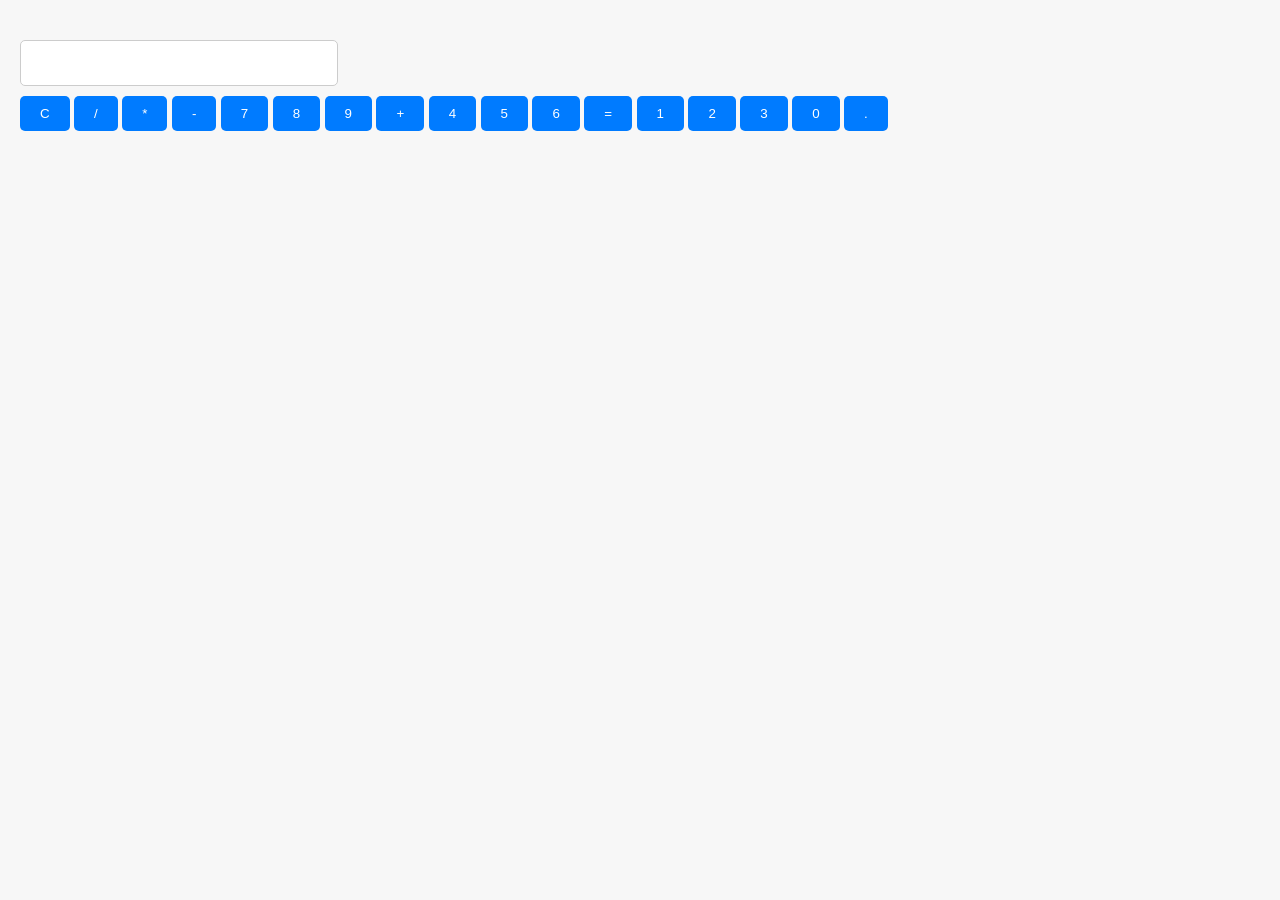
<file: Calculater/index.html>
<!DOCTYPE html>
<html lang="en">
<head>
    <meta charset="UTF-8">
    <meta http-equiv="X-UA-Compatible" content="IE=edge">
    <meta name="viewport" content="width=device-width, initial-scale=1.0">
    <title>Basic Calculator</title>
    <link rel="stylesheet" href="style.css">
</head>
<body>
    <div class="calculator">
        <input type="text" id="result" readonly>
        <div class="buttons">
            <button class="clear">C</button>
            <button class="operator">/</button>
            <button class="operator">*</button>
            <button class="operator">-</button>
            <button class="number">7</button>
            <button class="number">8</button>
            <button class="number">9</button>
            <button class="operator">+</button>
            <button class="number">4</button>
            <button class="number">5</button>
            <button class="number">6</button>
            <button class="equals">=</button>
            <button class="number">1</button>
            <button class="number">2</button>
            <button class="number">3</button>
            <button class="number">0</button>
            <button class="decimal">.</button>
        </div>
    </div>
    <script src="index.js"></script>
</body>
</html>
</file>
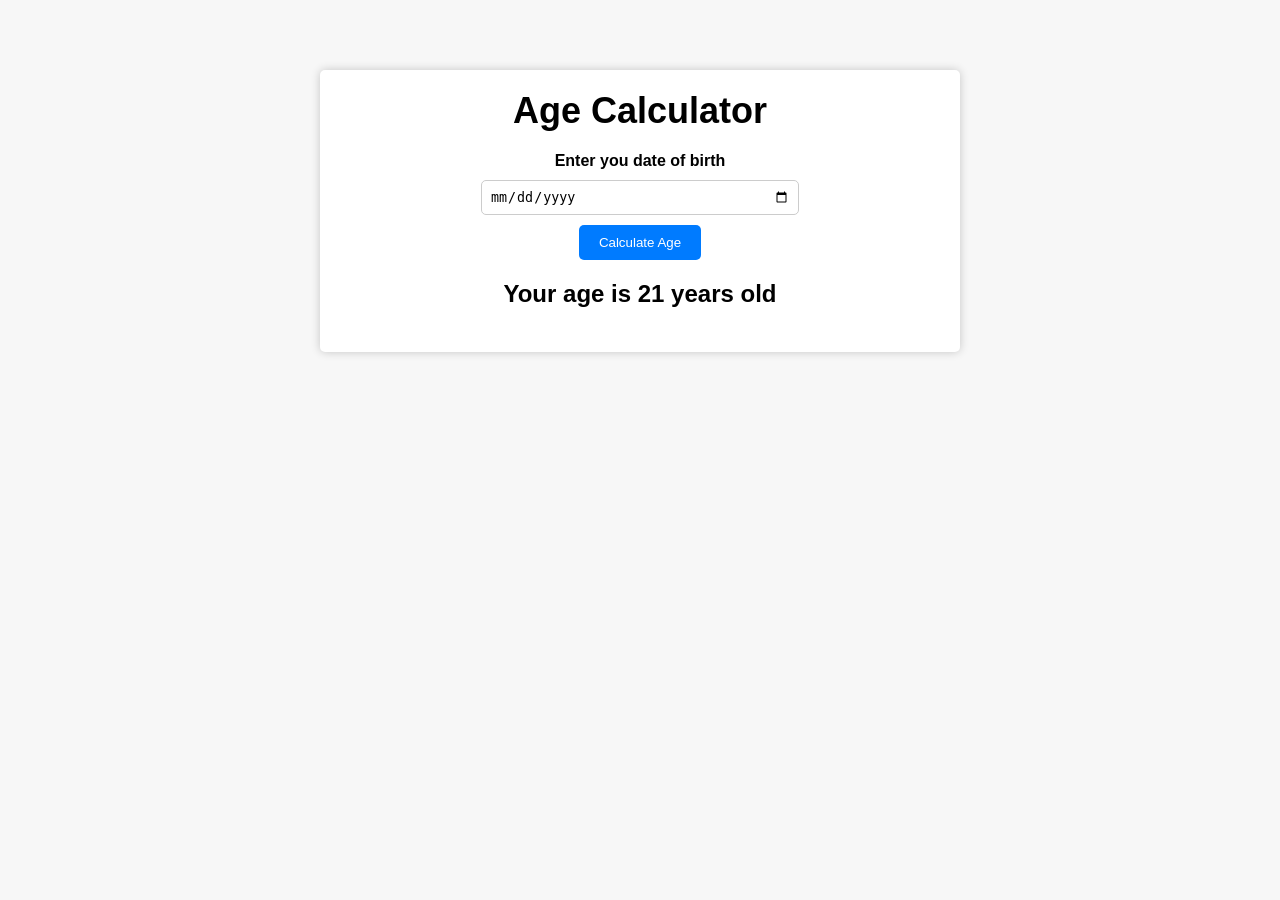
<file: Meine Projekte/Age Calculater/index.html>
<!DOCTYPE html>
<html lang="en">
<head>
    <meta charset="UTF-8">
    <meta http-equiv="X-UA-Compatible" content="IE=edge">
    <meta name="viewport" content="width=device-width, initial-scale=1.0">
    <title>Age Calculator</title>
    <link rel="stylesheet" href="style.css">
</head>
<body>
    <div class="container">
        <h1>Age Calculator</h1>
        <div class="form">
            <label for="birthday">Enter you date of birth</label>
            <input type="date" id="birthday" name="birthday">
            <button id="btn">Calculate Age</button>
            <p id="result">Your age is 21 years old</p>
        </div>
    </div>

    <script src="index.js"></script>
</body>
</html>
</file>
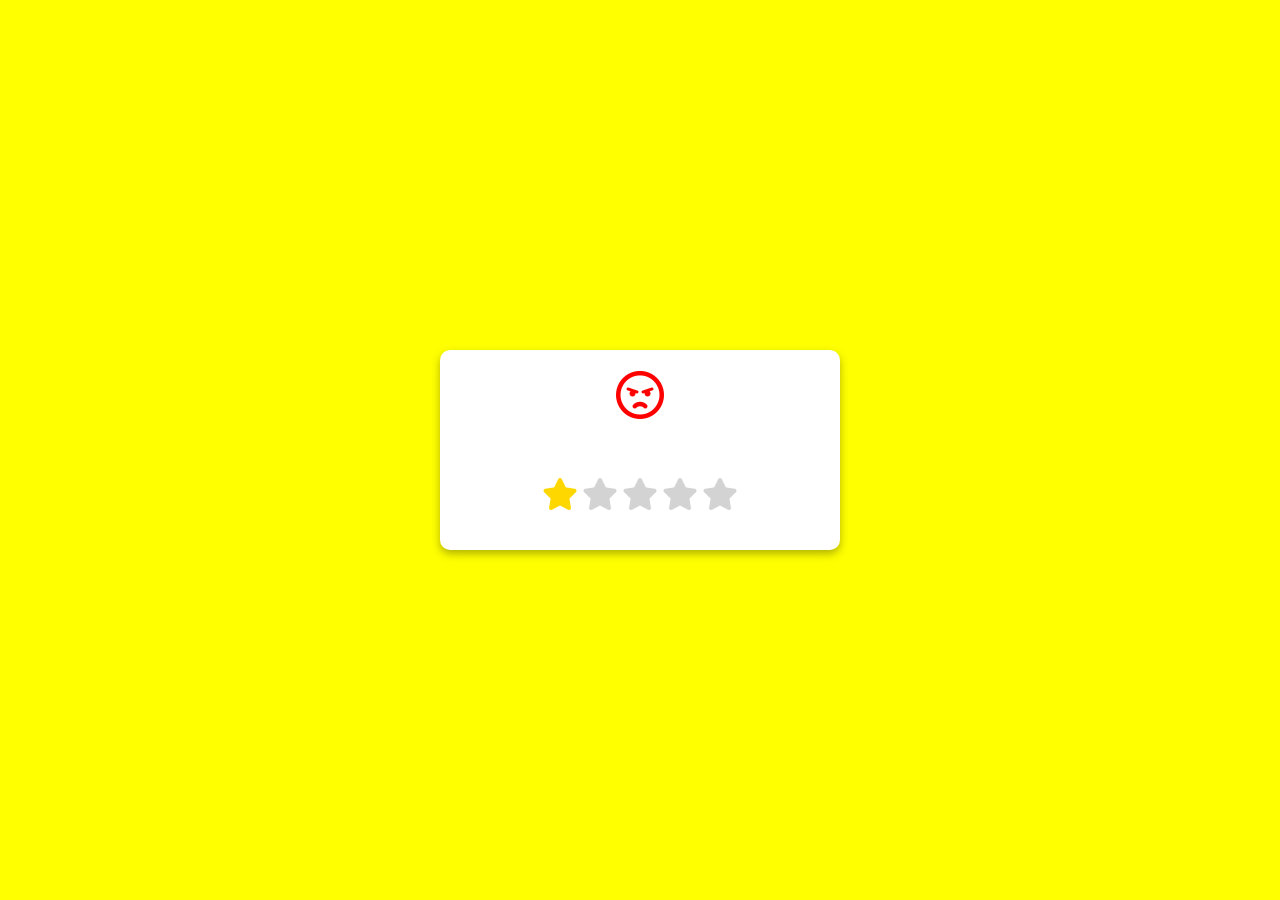
<file: Meine Projekte/Emoji-Rating/index.html>
<!DOCTYPE html>
<html lang="en">
<head>
  <meta charset="UTF-8">
  <meta http-equiv ="X-UA-Compatible" content="IE-edge">
  <meta name="viewport" content="width=device-width, 
  initial-scale=1.0">
  <title>Emoji Rating </title>
  <link rel="stylesheet" href="https://cdnjs.cloudflare.com/ajax/libs/font-awesome/6.5.1/css/all.min.css" integrity="sha512-DTOQO9RWCH3ppGqcWaEA1BIZOC6xxalwEsw9c2QQeAIftl+Vegovlnee1c9QX4TctnWMn13TZye+giMm8e2LwA==" crossorigin="anonymous" referrerpolicy="no-referrer" />
  <link rel="stylesheet" href="style.css">
</head>
<body>
  <div class="feedback-container">
    <div class="emoji-container">
      <i class="far fa-angry fa-3x"></i>
      <i class="far fa-frown fa-3x"></i>
      <i class="far fa-meh fa-3x"></i>
      <i class="far fa-smile fa-3x"></i>
      <i class="far fa-laugh fa-3x"></i>
    </div>
    <div class="rating-container">
      <i class="fa-solid fa-star fa-2x active"></i>
      <i class="fa-solid fa-star fa-2x"></i>
      <i class="fa-solid fa-star fa-2x"></i>
      <i class="fa-solid fa-star fa-2x"></i>
      <i class="fa-solid fa-star fa-2x"></i>
    </div>
  </div>
  <script src="index.js"></script>
</body>
</html>
</file>
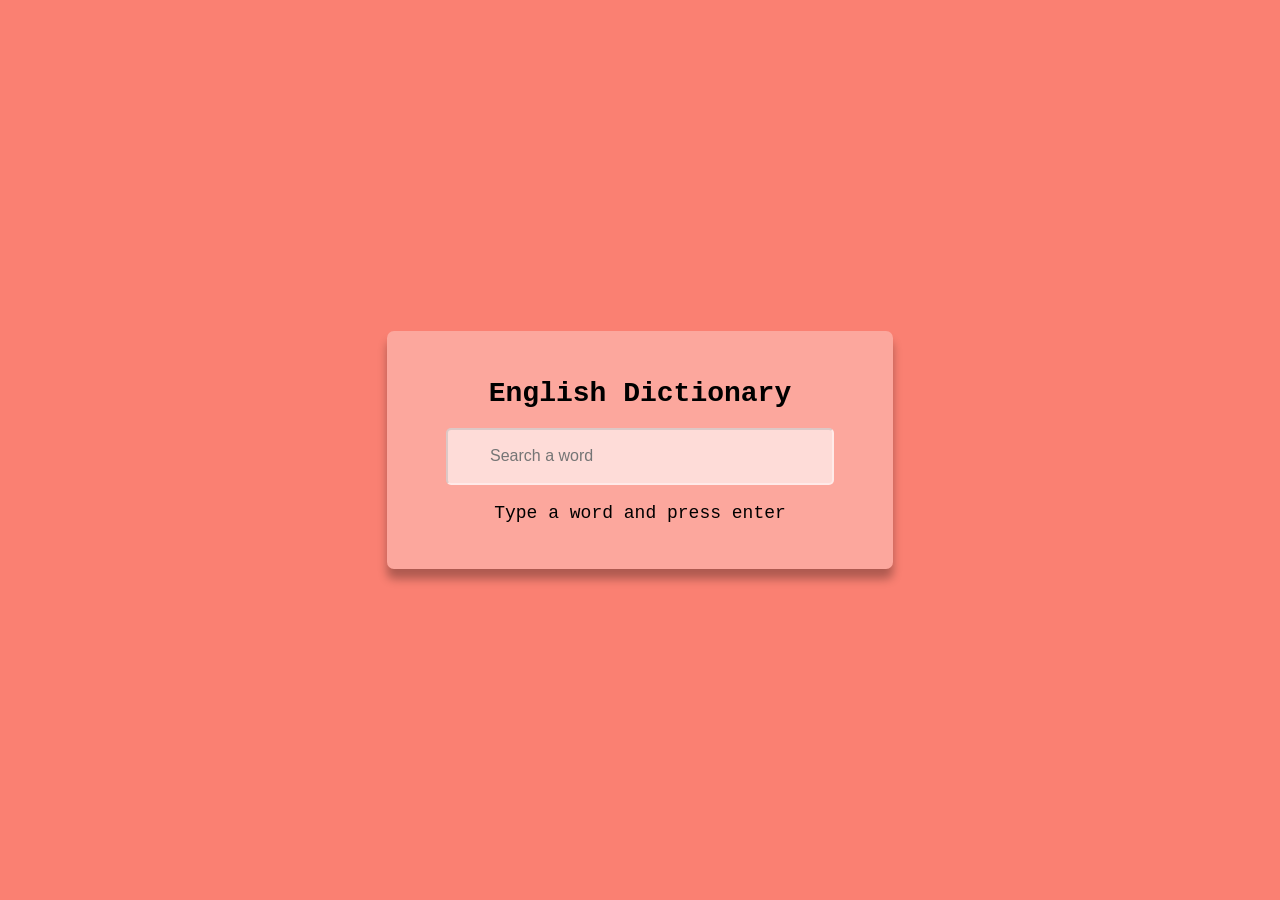
<file: Meine Projekte/English Dictionary/index.html>
<!DOCTYPE html>
<html lang="en">
  <head>
    <meta charset="UTF-8" />
    <meta http-equiv="X-UA-Compatible" content="IE=edge" />
    <meta name="viewport" content="width=device-width, initial-scale=1.0" />
    <title>English Dictionary</title>
    <link rel="stylesheet" href="style.css">
  </head>
  <body>
    <div class="container">
      <h1 class="heading">English Dictionary</h1>
      <input placeholder="Search a word" type="text" class="input" id="input" />
      <p class="info-text" id="info-text">Type a word and press enter</p>
      <div class="meaning-container" id="meaning-container">
        <p>Word Title: <span class="title" id="title">___</span></p>
        <p>Meaning: <span class="meaning" id="meaning">___</span></p>
        <audio src="" controls id="audio"></audio>
      </div>
    </div>
    <script src="index.js"></script>
  </body>
</html>
</file>
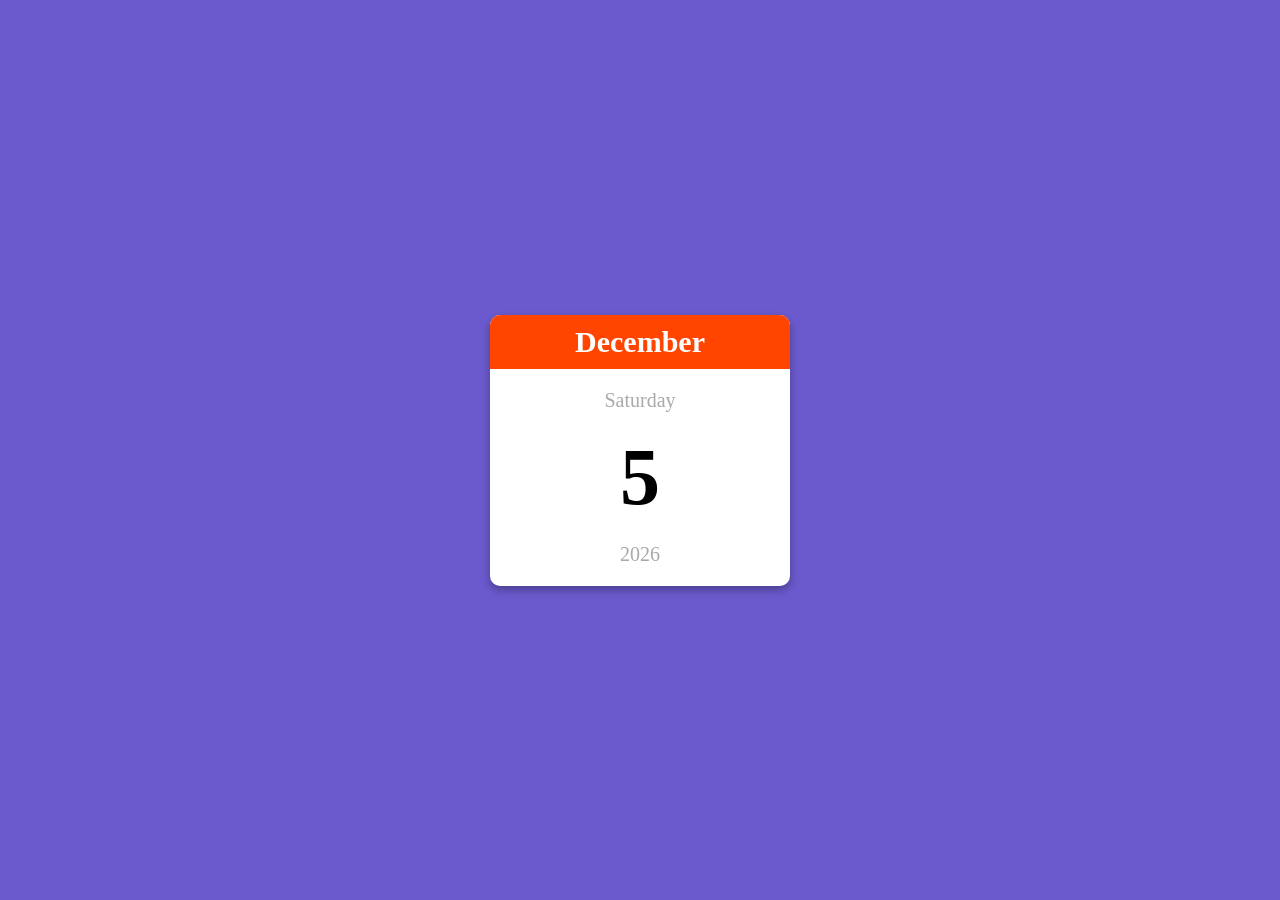
<file: Meine Projekte/Mini Calender/index.html>
<!DOCTYPE html>
<html lang="en">
  <head>
    <meta charset="UTF-8" />
    <meta http-equiv="X-UA-Compatible" content="IE=edge" />
    <meta name="viewport" content="width=device-width, initial-scale=1.0" />
    <title>Mini Calendar</title>
    <link rel="stylesheet" href="style.css" />
  </head>
  <body>
    <div class="calendar-container">
      <p class="month-name" id="month-name">April</p>
      <p class="day-name" id="day-name">Friday</p>
      <p class="day-number" id="day-number">20</p>
      <p class="year" id="year">2020</p>
    </div>
    <script src="index.js"></script>
  </body>
</html>
</file>
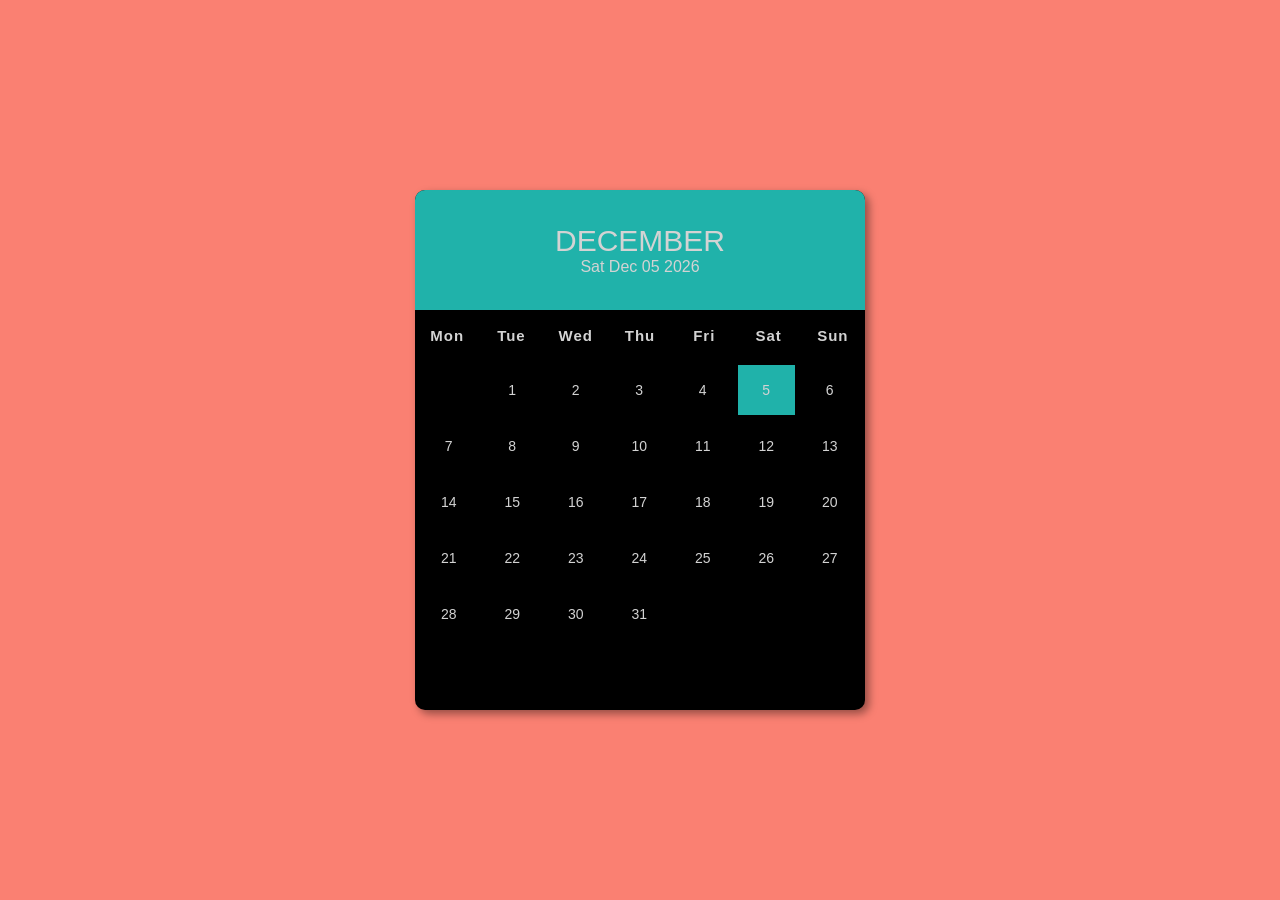
<file: Meine Projekte/Month Calender/index.html>
<!DOCTYPE html>
<html lang="en">
  <head>
    <meta charset="UTF-8" />
    <meta http-equiv="X-UA-Compatible" content="IE=edge" />
    <meta name="viewport" content="width=device-width, initial-scale=1.0" />
    <title>Month Calender</title>
    <link rel="stylesheet" href="style.css" />
  </head>
  <body>
    <div class="container">
      <div class="calender">
        <div class="month">
          <div class="date">
            <h1></h1>
            <p></p>
          </div>
        </div>
        <div class="weekdays">
          <div>Mon</div>
          <div>Tue</div>
          <div>Wed</div>
          <div>Thu</div>
          <div>Fri</div>
          <div>Sat</div>
          <div>Sun</div>
        </div>
        <div class="days"></div>
      </div>
    </div>
    <script src="index.js"></script>
  </body>
</html>
</file>
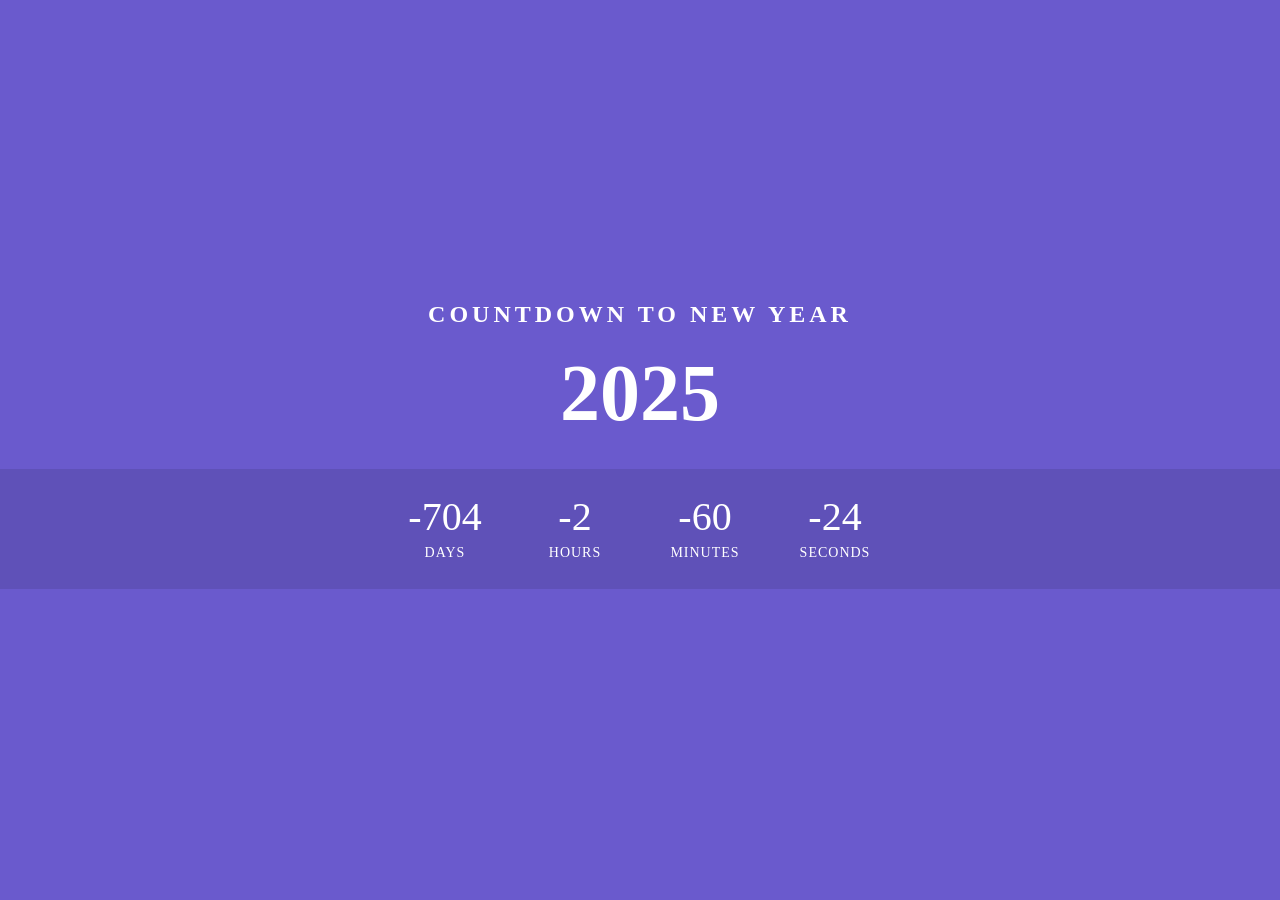
<file: Meine Projekte/New Year Countdown/index.html>
<!DOCTYPE html>
<html lang="en">
<head>
  <meta charset="UTF-8">
  <meta name="viewport" content="width=device-width, initial-scale=1.0">
  <meta http-equiv="X-UA-Compatible" content="IE=edge">
  <title>New Year Countdown</title>
  <link rel="stylesheet" href="style.css">
</head>
<body>
  <h2>Countdown to New Year</h2>
  <div class="year">2025</div>
  <div class="countdown">
    <div id="day">00</div>
    <div id="hour">00</div>
    <div id="minute">00</div>
    <div id="second">00</div>
  </div>
  <script src="index.js"></script>
</body>
</html>
</file>
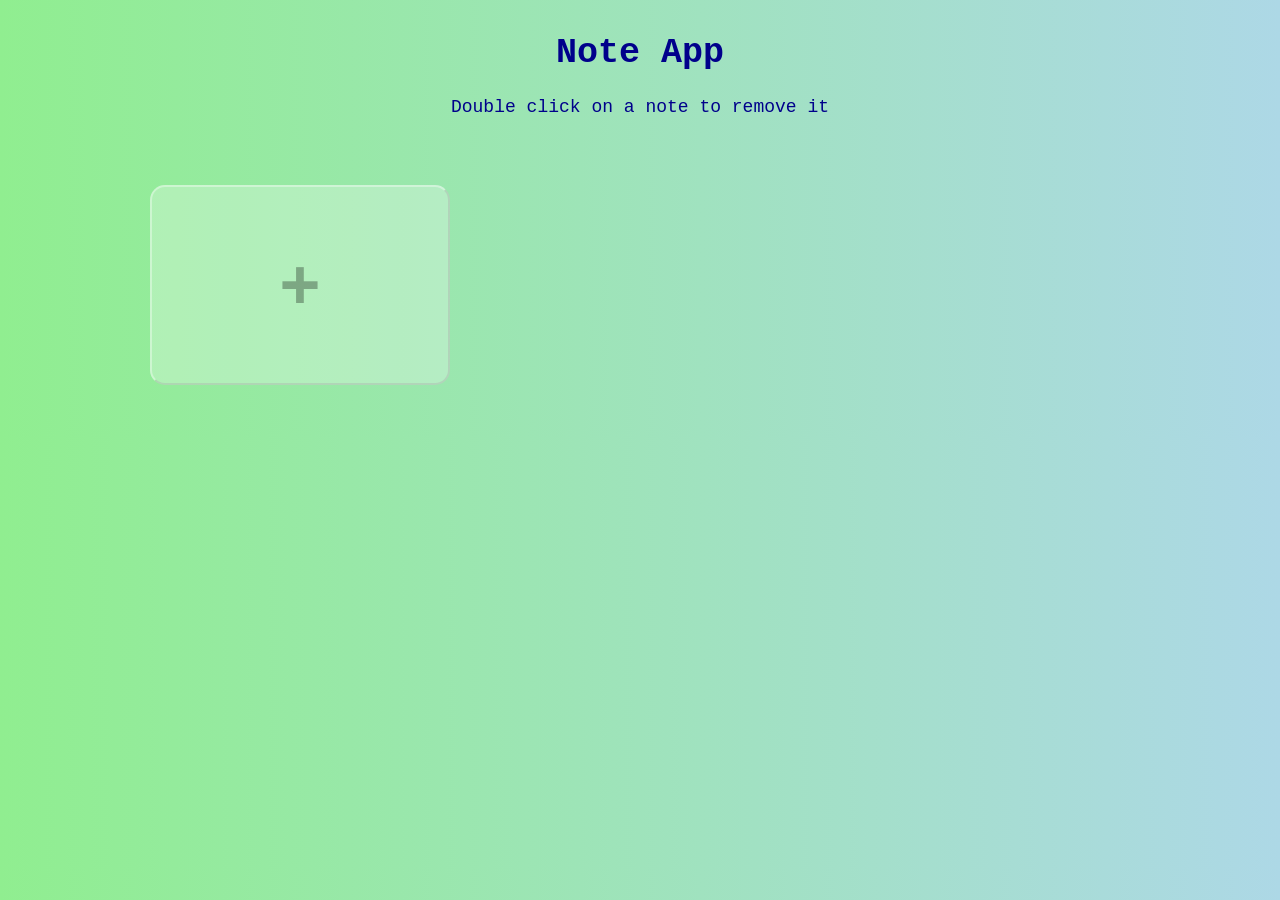
<file: Meine Projekte/Note-app/index.html>
<!DOCTYPE html>
<html lang="en">
  <head>
    <meta charset="UTF-8" />
    <meta http-equiv="X-UA-Compatible" content="IE=edge" />
    <meta name="viewport" content="width=device-width, initial-scale=1.0" />
    <title>Document</title>
    <link rel="stylesheet" href="style.css" />
  </head>
  <body>
    <h1 class="heading">Note App</h1>
    <p class="info-text">Double click on a note to remove it</p>
    <div class="app" id="app">
      <!-- <textarea
        cols="30"
        rows="10"
        class="note"
        placeholder="Empty Note"
      ></textarea> -->

      <button class="btn" id="btn">+</button>
    </div>
    <script src="index.js"></script>
  </body>
</html>
</file>
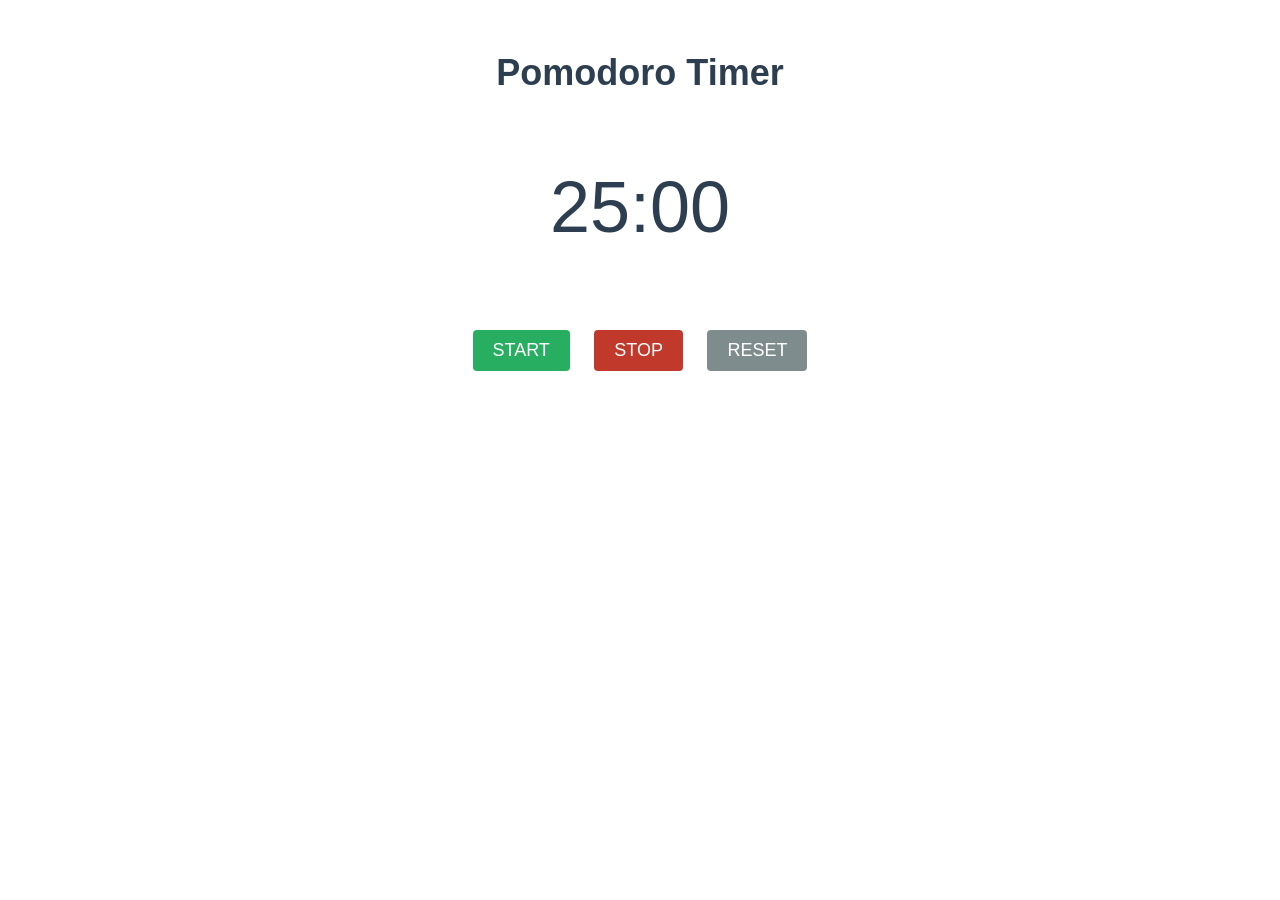
<file: Meine Projekte/pomodoro-timer/index.html>
<!DOCTYPE html>
<html lang="en">
<head>
    <meta charset="UTF-8">
    <meta http-equiv="X-UA-Compatible" content="IE=edge">
    <meta name="viewport" content="width=device-width, initial-scale=1.0">
    <title>Pomodoro Timer</title>
    <link rel="stylesheet" href="style.css">
</head>
<body>
    <div class="container">
        <h1 class="title">Pomodoro Timer</h1>
        <p class="timer" id="timer">25:00</p>
        <div class="button-wrapper">
            <button id="start">Start</button>
            <button id="stop">Stop</button>
            <button id="reset">Reset</button>
        </div>
    </div>
    <script src="index.js"></script>
</body>
</html>
</file>
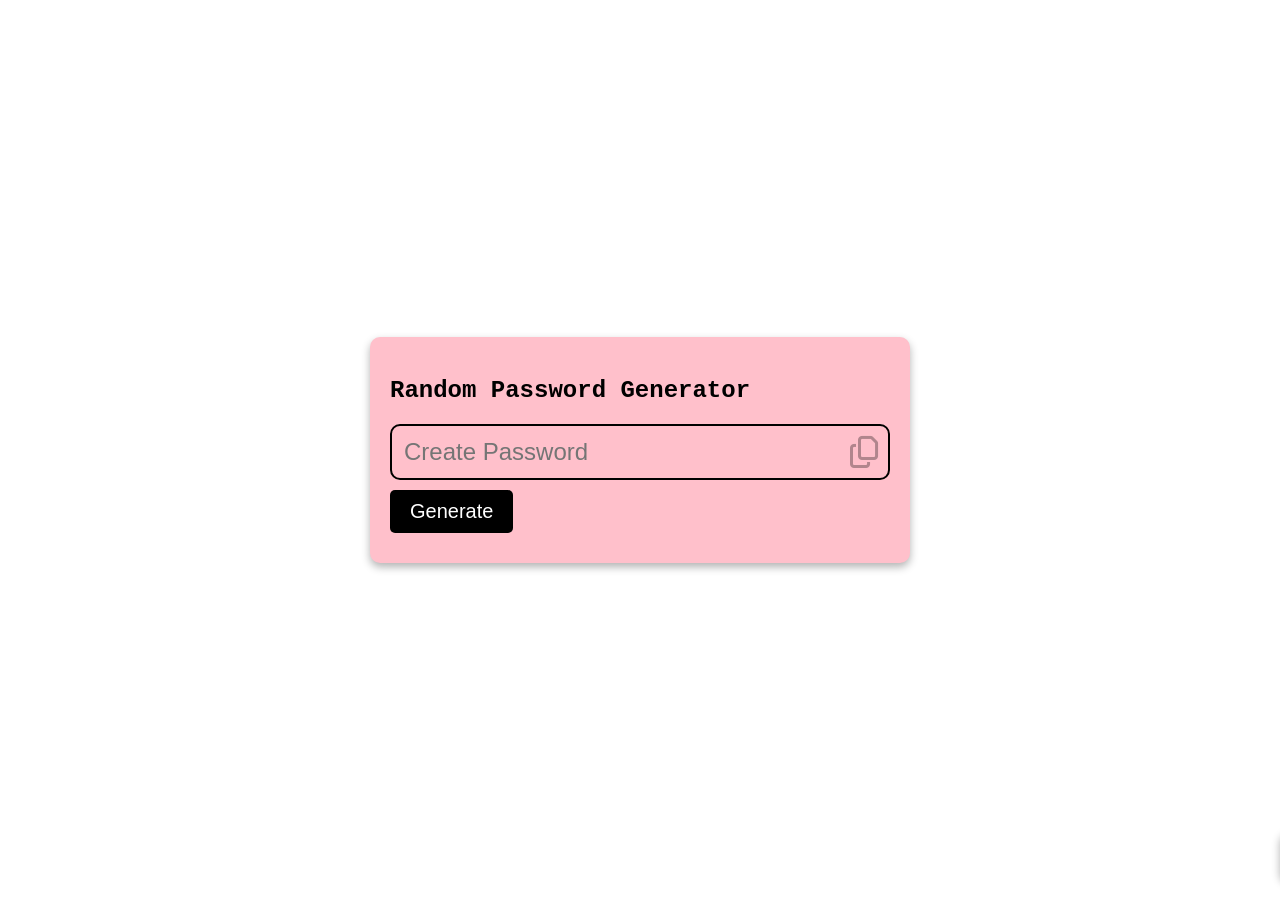
<file: Meine Projekte/Random Passwort Generator/index.html>
<!DOCTYPE html>
<html lang="en">
<head>
  <meta charset="UTF-8">
  <meta name="viewport" content="width=device-width, initial-scale=1.0">
  <meta http-equiv="X-UA-Compatible" content="IE=edge">
  <title>Random Password Generator</title>
  <link rel="stylesheet" href="https://cdnjs.cloudflare.com/ajax/libs/font-awesome/6.5.1/css/all.min.css" integrity="sha512-DTOQO9RWCH3ppGqcWaEA1BIZOC6xxalwEsw9c2QQeAIftl+Vegovlnee1c9QX4TctnWMn13TZye+giMm8e2LwA==" crossorigin="anonymous" referrerpolicy="no-referrer" />
  <link rel="stylesheet" href="style.css">
</head>
<body>
  <div class="password-container ">
  <h2>Random Password Generator</h2>
  <div class="input-container">
    <input type="text" id="input" class="input" placeholder="Create Password" readonly>
    <i class="fa-regular fa-copy fa-2x"></i>
  </div>
  <button class="btn">Generate</button>
  <alert class="alert-container active">Password Copied</alert>
  </div>
  <script src="index.js"></script>
</body>
</html>
</file>
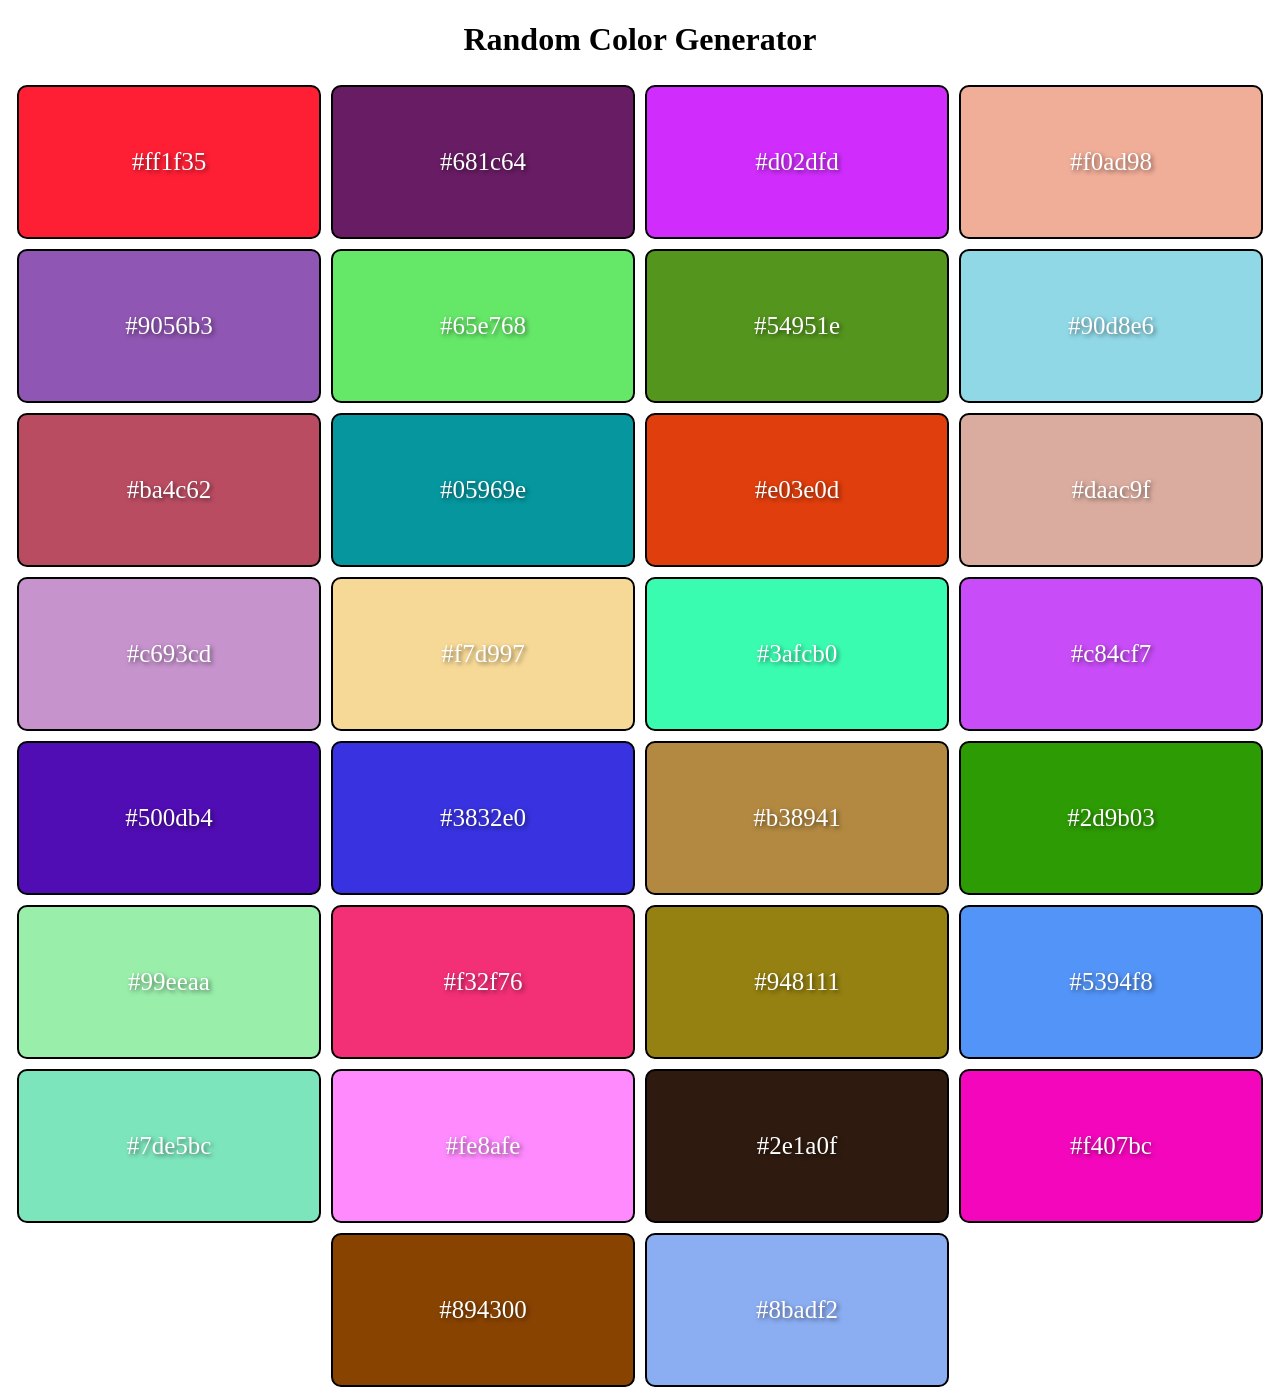
<file: Meine Projekte/Random-Color_Generator/index.html>
<!DOCTYPE html>
<html lang="en">
  <head>
    <meta charset="UTF-8" />
    <meta http-equiv="X-UA-Compatible" content="IE=edge" />
    <meta name="viewport" content="width=device-width, initial-scale=1.0" />
    <title>Random Color Generator</title>
    <link rel="stylesheet" href="style.css" />
  </head>
  <body>
    <h1>Random Color Generator</h1>
    <div class="container"></div>
    <script src="index.js"></script>
  </body>
</html>
</file>
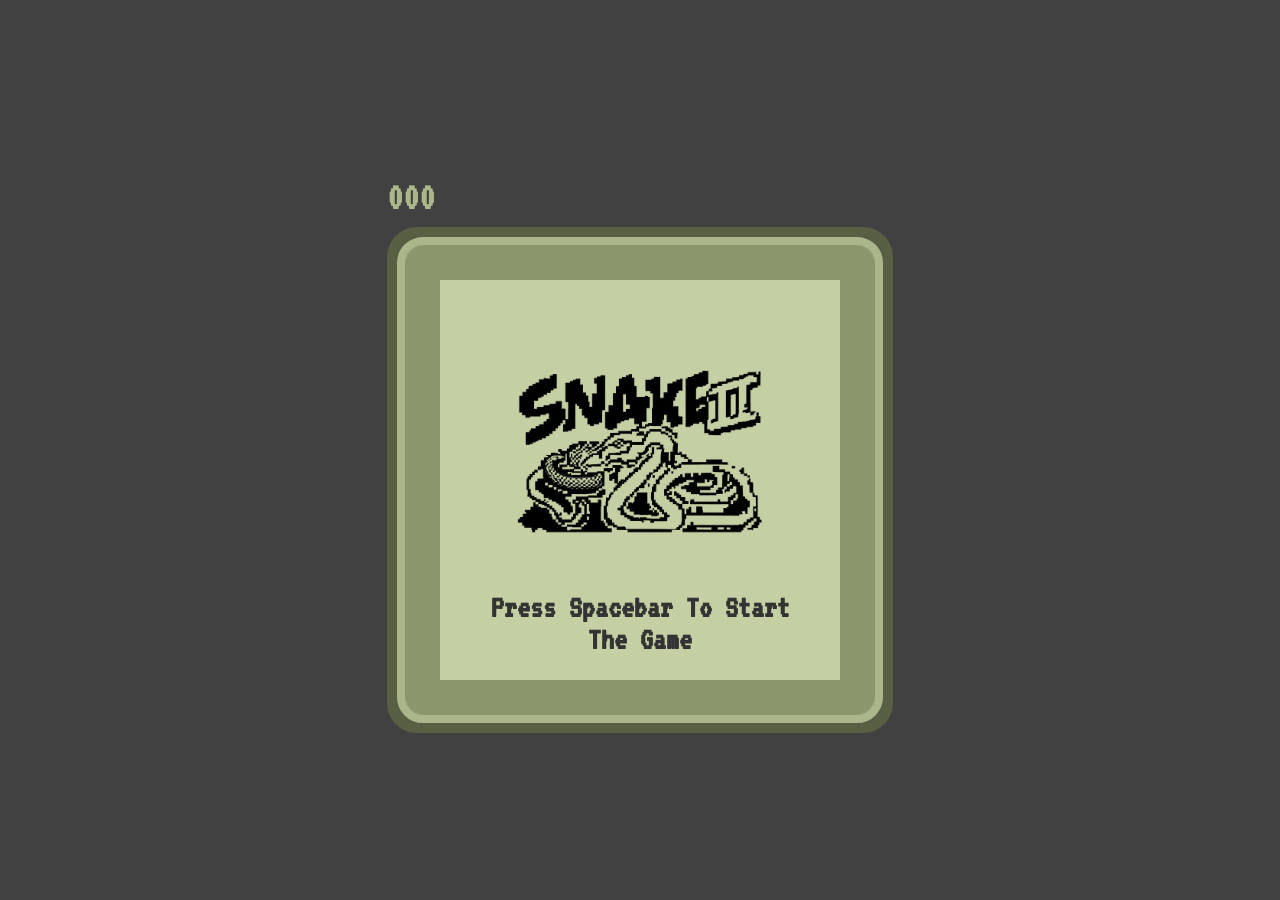
<file: Meine Projekte/Snake game/index.html>
<!DOCTYPE html>
<html lang="en">
  <head>
    <meta charset="UTF-8" />
    <meta name="viewport" content="width=device-width, initial-scale=1.0" />
    <link rel="preconnect" href="https://fonts.googleapis.com" />
    <link rel="preconnect" href="https://fonts.gstatic.com" crossorigin />
    <link
      href="https://fonts.googleapis.com/css2?family=VT323&display=swap"
      rel="stylesheet"
    />
    <title>Snake Game</title>
    <link rel="stylesheet" href="style.css" />
    <script src="script.js" defer></script>
  </head>
  <body>
    <div>
      <div class="scores">
        <h1 id="score">000</h1>
        <h1 id="highScore">000</h1>
      </div>
      <div class="game-border-1">
        <div class="game-border-2">
          <div class="game-border-3">
            <div id="game-board"></div>
          </div>
        </div>
      </div>
    </div>
    <h1 id="instruction-text">Press spacebar to start the game</h1>
    <img id="logo" src="snake-game-ai-gen.png" alt="snake-logo" />
  </body>
</html>
</file>
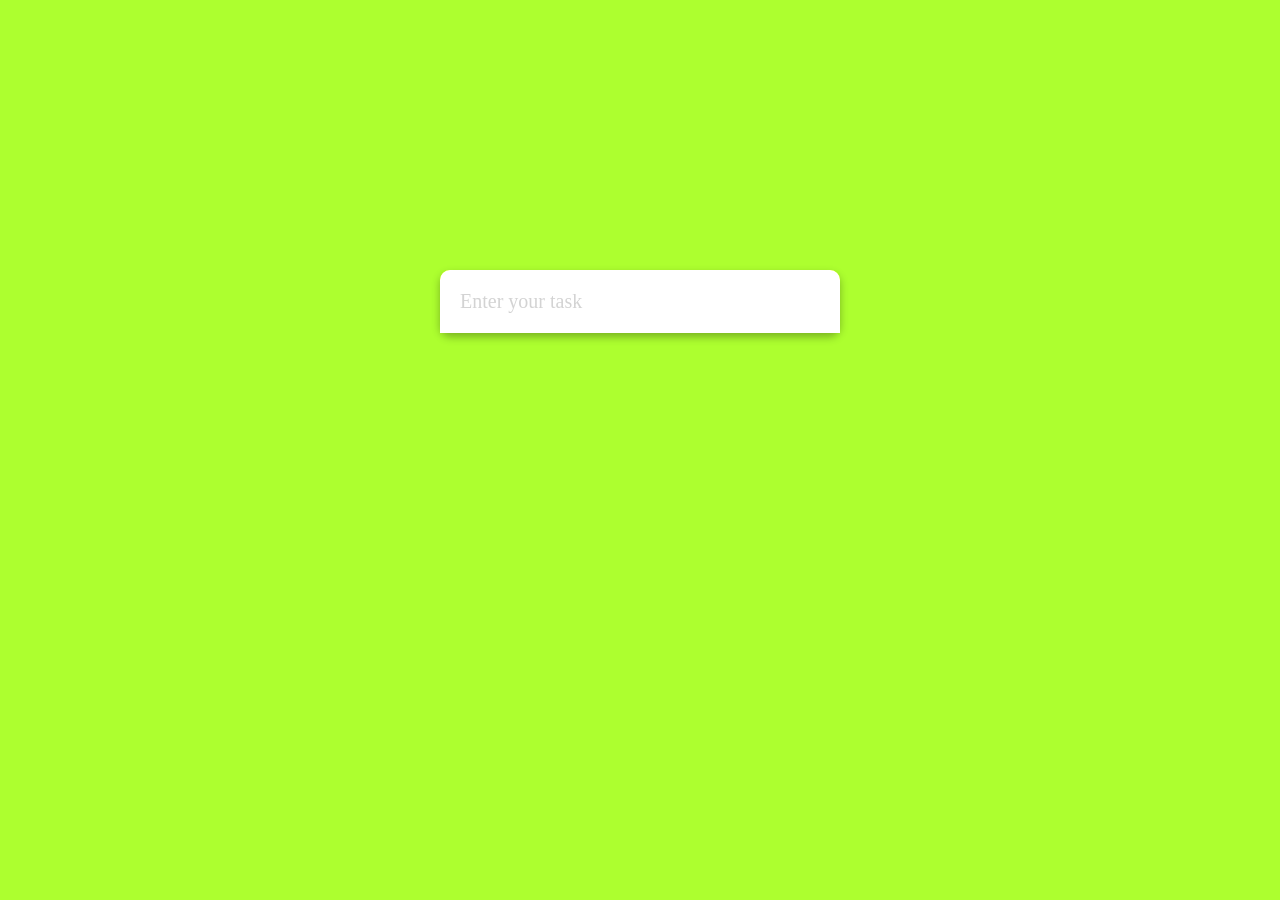
<file: Meine Projekte/To-do Liste/index.html>
<!DOCTYPE html>
<html lang="en">
  <head>
    <meta charset="UTF-8" />
    <meta http-equiv="X-UA-Compatible" content="IE=edge" />
    <meta name="viewport" content="width=device-width, initial-scale=1.0" />
    <title>To Do List</title>
    <link
      rel="stylesheet"
      href="https://cdnjs.cloudflare.com/ajax/libs/font-awesome/6.0.0-beta2/css/all.min.css"
      integrity="sha512-YWzhKL2whUzgiheMoBFwW8CKV4qpHQAEuvilg9FAn5VJUDwKZZxkJNuGM4XkWuk94WCrrwslk8yWNGmY1EduTA=="
      crossorigin="anonymous"
      referrerpolicy="no-referrer"
    />
    <link rel="stylesheet" href="style.css" />
  </head>
  <body>
    <form class="form">
      <input
        type="text"
        class="input"
        placeholder="Enter your task"
        autocomplete="off"
      />
      <ul class="list">
        <!-- <li>
          Buy Milk <i class="fas fa-check-square"></i
          ><i class="fas fa-trash"></i>
        </li>
        <li class="checked">
          Call David <i class="fas fa-check-square"></i
          ><i class="fas fa-trash"></i>
        </li> -->
      </ul>
    </form>
    <script src="index.js"></script>
  </body>
</html>
</file>
<file: Calculater/style.css>
body {
  margin: 0;
  padding: 20px;
  font-family: "Montserrat", sans-serif;
  background-color: #f7f7f7;
}

.container {
  background-color: white;
  box-shadow: 0 0 10px rgba(0, 0, 0, 0.2);
  padding: 20px;
  max-width: 600px;
  margin: 0 auto;
  border-radius: 5px;
  margin-top: 50px;
}

h1 {
  font-size: 36px;
  text-align: center;
  margin-top: 0;
  margin-bottom: 20px;
}

.form {
  display: flex;
  flex-direction: column;
  align-items: center;
}

label {
  font-weight: bold;
  margin-bottom: 10px;
}

input {
  padding: 8px;
  border: 1px solid #ccc;
  border-radius: 5px;
  width: 100%;
  max-width: 300px;
}

button {
  background-color: #007bff;
  color: white;
  border: none;
  padding: 10px 20px;
  border-radius: 5px;
  margin-top: 10px;
  cursor: pointer;
  transition: background-color 0.3s ease;
}

button:hover {
  background-color: #0062cc;
}

#result {
  margin-top: 20px;
  font-size: 24px;
  font-weight: bold;
}
</file>
<file: Meine Projekte/Age Calculater/style.css>
body {
  margin: 0;
  padding: 20px;
  font-family: "Montserrat", sans-serif;
  background-color: #f7f7f7;
}

.container {
  background-color: white;
  box-shadow: 0 0 10px rgba(0, 0, 0, 0.2);
  padding: 20px;
  max-width: 600px;
  margin: 0 auto;
  border-radius: 5px;
  margin-top: 50px;
}

h1 {
  font-size: 36px;
  text-align: center;
  margin-top: 0;
  margin-bottom: 20px;
}

.form {
  display: flex;
  flex-direction: column;
  align-items: center;
}

label {
  font-weight: bold;
  margin-bottom: 10px;
}

input {
  padding: 8px;
  border: 1px solid #ccc;
  border-radius: 5px;
  width: 100%;
  max-width: 300px;
}

button {
  background-color: #007bff;
  color: white;
  border: none;
  padding: 10px 20px;
  border-radius: 5px;
  margin-top: 10px;
  cursor: pointer;
  transition: background-color 0.3s ease;
}

button:hover {
  background-color: #0062cc;
}

#result {
  margin-top: 20px;
  font-size: 24px;
  font-weight: bold;
}
</file>
<file: Meine Projekte/Emoji-Rating/style.css>
body{
  margin: 0;
  display: flex;
  justify-content: center;
  height: 100vh;
  align-items: center;
  background-color: yellow;
}

.feedback-container{
  background-color: white;
  width: 400px;
  height: 200px;
  box-shadow: 0 4px 8px rgb(0, 0, 0,.3);
  border-radius: 10px; 
  position: relative;
}

.emoji-container{
  position: absolute;
  left: 50%;
  transform: translateX(-50%);
  top: 20px;
  width: 50px;
  height: 50px;
  border-radius: 50%;
  display: flex;
  overflow: hidden;
}

.far{
  margin: 1px;
  transform: translateX(0);
  transition: transform 0.2s;
}

.rating-container{
  position: absolute;
  left: 50%;
  transform: translateX(-50%);
  bottom: 20%;
}

.fa-star{
  color: lightgrey;
  cursor: pointer;
}

.fa-star.active{
  color: gold;

}
</file>
<file: Meine Projekte/English Dictionary/style.css>
body{
  margin: 0;
  display: flex;
  min-height: 100vh;
  justify-content: center;
  align-items: center;
  background-color: salmon;
  font-family: 'Courier New', Courier, monospace;
}

.container{
  background-color: rgba(255,255,255, .3);
  padding: 28px;
  border-radius: 7px;
  box-shadow: 0 10px 10px rgba(0,0,0,.3);
  width: 90%;
  margin: 10px;
  max-width: 450px;
  text-align: center;
  font-size: 18px;
  font-weight: 500;
}

.heading{
  font-size: 28px;
}

.input{
  height: 53px;
  width: 300px;
  background-color: rgba(255,255,255, .6);
  border-color: rgba(255,255,255, .4);
  font-size: 16px;
  padding: 0 42px;
  border-radius: 5px;
}

.meaning-container{
  display: none;
}
</file>
<file: Meine Projekte/Mini Calender/style.css>
body {
  margin: 0;
  display: flex;
  justify-content: center;
  height: 100vh;
  align-items: center;
  font-family: cursive;
  background-color: slateblue;
}

.calendar-container {
  background-color: white;
  width: 300px;
  text-align: center;
  border-radius: 10px;
  box-shadow: 0 4px 8px rgba(0, 0, 0, 0.3);
  overflow: hidden;
}

.month-name {
  margin: 0;
  background-color: orangered;
  color: white;
  padding: 10px;
  font-size: 30px;
  font-weight: bold;
}

.day-name {
  font-size: 20px;
  color: darkgray;
}

.day-number {
  font-size: 80px;
  margin: 0;
  font-weight: bold;
}

.year {
  margin: 20px 0;
  font-size: 20px;
  color: darkgray;
  font-weight: 500;
}
</file>
<file: Meine Projekte/Month Calender/style.css>
*{
  margin: 0;
  padding: 0;
  font-family: sans-serif;
  box-sizing: border-box;
}

.container{
  width: 100%;
  height: 100vh;
  background-color: salmon;
  display: flex;
  justify-content: center;
  align-items: center;
}

.calender{
  background-color: black;
  color: lightgray;
  width: 450px;
  height: 520px;
  border-radius: 10px;
  box-shadow: 4px 4px 8px rgba(0, 0, 0, .4);
}

.month{
  width: 100%;
  height: 120px;
  background-color: lightseagreen;
  display: flex;
  justify-content: center;
  align-items: center;
  text-align: center;
  border-radius: 10px 10px 0 0;
}

.month h1{
  font-size: 30px;
  font-weight: 400;
  text-transform: uppercase;
}

.month p{
  font-size: 16px;
}

.weekdays{
  width: 100%;
  height: 50px;
  display: flex;
}

.weekdays div{
  font-size: 15px;
  font-weight: bold;
  letter-spacing: 1px;
  width: 100%;
  display: flex;
  align-items: center;
  justify-content: center;
}

.days{
  width: 100%;
  display: flex;
  flex-wrap: wrap;
  padding: 2px;
}

.days div{
  font-size: 14px;
  margin: 3px;
  width: 57.5px;
  height: 50px;
  display: flex;
  justify-content: center;
  align-items: center;
}

.days div:hover:not(.empty){
  border: 2px solid gray;
  cursor: pointer;
}

.today{
  background-color: lightseagreen;
}
</file>
<file: Meine Projekte/New Year Countdown/style.css>
body{
  margin: 0;
  display: flex;
  flex-direction: column;
  align-items: center;
  height: 100vh;
  justify-content: center;
  font-family: cursive;
  background-color: slateblue;
  overflow: hidden;
}

h2{
  color: white;
  text-align: center;
  text-transform: uppercase;
  letter-spacing: 4px;
}

.year{
  font-size: 5em;
  color: white;
  font-weight: bold;
}

.countdown{
  margin: 30px;
  background-color: rgb(0, 0, 0, .1);
  width: 100%;
  color:white;
  height: 120px;
  display: flex;
  justify-content: center;
  align-items: center;
}  

.countdown div{
  margin: 0 15px;
  font-size: 2.5em;
  font-weight: 500;
  margin-top: -25px;
  position: relative;
  text-align: center;
  width: 100px;
}

.countdown div::before{
  content: "";
  position: absolute;
  bottom: -30px;
  left: 0;
  font-size: .35em;
  line-height: 35px;
  text-transform: uppercase;
  letter-spacing: 1px;
  font-weight: 500;
  width: 100%;
  height: 35px;


}

.countdown #day::before{
content: "Days";
}

.countdown #hour::before{
 content: "Hours";
}

.countdown #minute::before{
content: "Minutes";
 }

 .countdown #second::before{
  content: "Seconds";
  }
</file>
<file: Meine Projekte/Note-app/style.css>
body {
  margin: 0;
  background: linear-gradient(to left, lightblue, lightgreen);
  font-family: "Courier New", Courier, monospace;
}

.heading {
  color: darkblue;
  text-align: center;
  padding-top: 10px;
  font-size: 35px;
}

.info-text {
  text-align: center;
  color: darkblue;
  font-size: 18px;
}

.app {
  display: grid;
  grid-template-columns: repeat(auto-fill, 300px);
  gap: 40px;
  justify-content: center;
  padding: 50px;
}

.note {
  padding: 17px;
  border-radius: 15px;
  resize: none;
  box-shadow: 0 0 3px rgba(0, 0, 0, 0.3);
  font-size: 18px;
  height: 200px;
  color: darkblue;
  border: none;
  outline: none;
  background: rgba(255, 255, 255, 0.1);
  box-sizing: border-box;
}

.note::placeholder {
  color: gray;
  opacity: 30%;
}

.note:hover,
.note:focus {
  box-shadow: 0 0 10px rgba(0, 0, 0, 0.3);
  transition: all 300ms ease;
}

.btn{
    height: 200px;
    border-color: rgba(255, 255, 255, 0.37);
    background: rgba(255, 255, 255, 0.27);
    border-radius: 15px;
    font-size: 70px;
    font-weight: 700;
    color: rgba(0, 0, 0, 0.3);
    cursor: pointer;
}

.btn:hover{
    background: rgba(255, 255, 255, 0.55);
    color: rgba(0, 0, 0, 0.6);
    transition: all 300ms ease;
}
</file>
<file: Meine Projekte/pomodoro-timer/style.css>
.container {
  margin: 0 auto;
  max-width: 400px;
  text-align: center;
  padding: 20px;
  font-family: "Roboto", sans-serif;
}

.title {
  font-size: 36px;
  margin-bottom: 10px;
  color: #2c3e50;
}

.timer {
  font-size: 72px;
  color: #2c3e50;
}

button {
  font-size: 18px;
  padding: 10px 20px;
  margin: 10px;
  color: white;

  border: none;
  border-radius: 4px;
  cursor: pointer;
  text-transform: uppercase;
  transition: opacity 0.3s ease-in-out;
}

button:hover {
  opacity: 0.7;
}

#start {
  background-color: #27ae60;
}

#stop {
  background-color: #c0392b;
}

#reset {
  background-color: #7f8c8d;
}
</file>
<file: Meine Projekte/Random Passwort Generator/style.css>
body {
  display: flex;
  justify-content: center;
  height: 100vh;
  align-items: center;
  margin: 0;
  font-family: "Courier New", Courier, monospace;
}

.password-container {
  background-color: pink;
  width: 500px;
  padding: 20px;
  border-radius: 10px;
  box-shadow: 0 4px 8px rgba(0, 0, 0, 0.3);
  margin: 10px;
}

.input-container {
  border: solid 2px black;
  padding: 10px;
  border-radius: 10px;
  display: flex;
  justify-content: space-between;
  align-items: center;
}

.input {
  border: none;
  background-color: transparent;
  outline: none;
  font-size: 24px;
  letter-spacing: 4px;
}

.input::placeholder {
  letter-spacing: 0px;
}

.fa-copy {
  cursor: pointer;
  opacity: 0.3;
}

.fa-copy:hover {
  opacity: 0.7;
}

.btn {
  background: black;
  color: white;
  border: none;
  padding: 10px 20px;
  border-radius: 5px;
  margin: 10px 0;
  font-size: 20px;
  cursor: pointer;
}

.btn:hover {
  background-color: green;
}

.btn:active {
  transform: scale(0.95);
}

.alert-container {
  position: fixed;
  width: 300px;
  height: 50px;
  background-color: lightgreen;
  right: 20px;
  bottom: 20px;
  border-radius: 10px;
  box-shadow: 0 4px 8px rgba(0, 0, 0, 0.3);
  display: flex;
  justify-content: center;
  align-items: center;
  font-size: 20px;
  transition: 0.4s;
}

.active.alert-container {
  right: -300px;
}
</file>
<file: Meine Projekte/Random-Color_Generator/style.css>
body {
  margin: 0;
  font-family: cursive;
}

h1 {
  text-align: center;
}

.container {
  display: flex;
  flex-wrap: wrap;
  justify-content: center;
}

.color-container {
  background-color: orange;
  width: 300px;
  height: 150px;
  color: white;
  margin: 5px;
  display: flex;
  justify-content: center;
  align-items: center;
  font-size: 25px;
  text-shadow: 2px 2px 4px rgba(0, 0, 0, 0.5);
  border: solid black 2px;
  border-radius: 10px;
}
</file>
<file: Meine Projekte/Snake game/style.css>
body {
  display: flex;
  align-items: center;
  justify-content: center;
  height: 100vh;
  margin: 0;
  font-family: 'VT323', monospace;
}

body,
.snake {
  background-color: #414141;
}

#game-board {
  border-radius: 100px;
  display: grid;
  grid-template-columns: repeat(20, 20px);
  grid-template-rows: repeat(20, 20px);
  margin: 5px;
}

.game-border-1 {
  border: #595f43 solid 10px;
  border-radius: 30px;
  box-shadow: inset 0 0 0 10px #595f43;
}

.game-border-2 {
  border: #abb78a solid 8px;
  border-radius: 26px;
  box-shadow: inset 0 0 0 10px #abb78a;
}

.game-border-3 {
  border: #8b966c solid 30px;
  border-radius: 20px;
  box-shadow: inset 0 0 0 5px #8b966c;
}

#instruction-text {
  position: absolute;
  top: 60%;
  color: #333;
  width: 300px;
  text-align: center;
  text-transform: capitalize;
  padding: 30px;
  margin: -1;
}

.scores {
  display: flex;
  justify-content: space-between;
}

#score {
  color: #abb78a;
}

#score,
#highScore {
  font-size: 40px;
  font-weight: bolder;
  margin: 10px 0;
}

#highScore {
  color: #d8ddca;
  display: none;
}

.game-border-3,
#logo {
  background-color: #c4cfa3;
}

.snake {
  border: #5a5a5a 1px dotted;
}

.food {
  background-color: #dedede;
  border: #999 5px solid;
}

#logo {
  position: absolute;
}
</file>
<file: Meine Projekte/To-do Liste/style.css>
body{
  margin: 0;
  display: flex;
  justify-content: center;
  background-color: greenyellow;
}

.form{
  position: absolute;
  top: 30%;
  box-shadow: 0 4px 8px rgba(0,0,0,.3);
  width: 400px;
  background-color:yellow;
  border-radius: 10px;
}

.input{
  width: 100%;
  box-sizing: border-box;
  padding: 20px;
  border-radius: 10px 10px 0 0;
  border: none;
  font-size: 20px;
  font-family: cursive;
}

.input::placeholder{
  color: lightgray;
}

.list{
  padding: 0;
  margin: 0;
}

.list li{
  list-style-type: none;
  padding: 20px;
  font-family: cursive;
  border-top: dotted;
  border-color: darkgray;
  position: relative;
}

.list li .fa-trash{
  color: red;
  position: absolute;
  right: 20px;
  top: 50%;
  transform: translateY(-50%);
  cursor: pointer;
}
.list li .fa-check-square{
  color: green;
  position: absolute;
  right: 40px;
  top: 50%;
  transform: translateY(-50%);
  cursor: pointer;
}

.list li.checked {
  color: darkgray;
  text-decoration: line-through;
}

.list li.checked .fa-check-square{
  color: darkgray;
}
</file>
